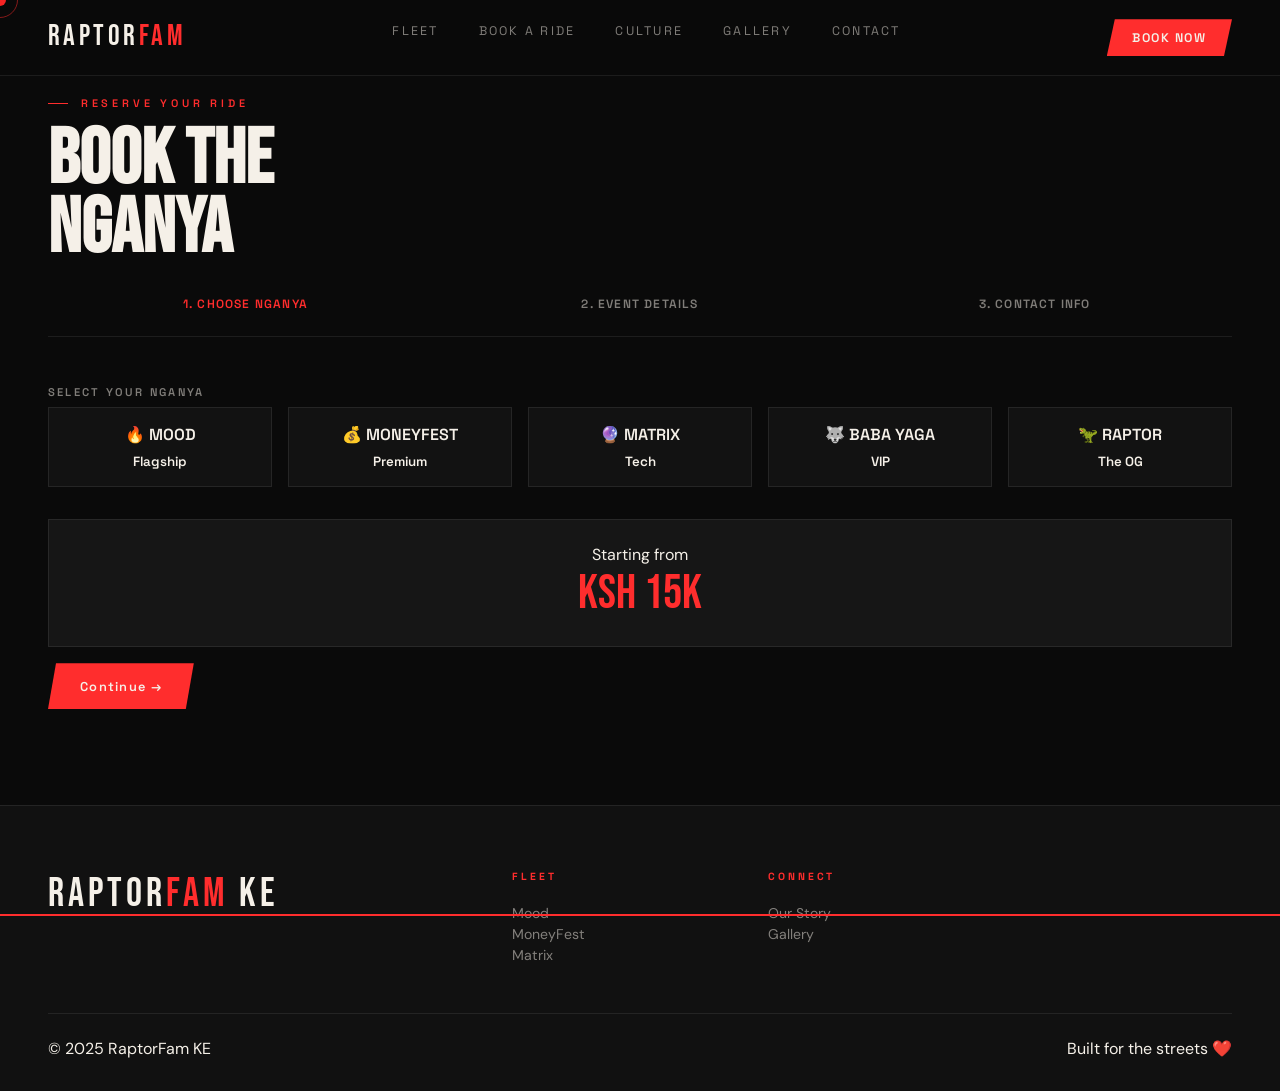
<file: booking.html>
﻿<!DOCTYPE html>
<html lang="en">
<head>
<meta charset="UTF-8">
<meta name="viewport" content="width=device-width, initial-scale=1.0">
<title>RaptorFam KE — Book Your Nganya</title>
<link rel="preconnect" href="https://fonts.googleapis.com">
<link rel="preconnect" href="https://fonts.gstatic.com" crossorigin>
<link href="https://fonts.googleapis.com/css2?family=Black+Han+Sans&family=Space+Grotesk:wght@300;400;500;600;700&family=Bebas+Neue&family=DM+Sans:ital,wght@0,300;0,400;0,500;1,300&display=swap" rel="stylesheet">
<style>
  *{margin:0;padding:0;box-sizing:border-box}
  :root{--raptor-black:#0a0a0a;--raptor-deep:#111;--raptor-card:#161616;--raptor-border:rgba(255,255,255,0.08);--raptor-red:#FF2D2D;--raptor-orange:#FF6B1A;--raptor-white:#F5F0E8;--raptor-muted:rgba(245,240,232,0.5);--font-display:'Bebas Neue',sans-serif;--font-body:'DM Sans',sans-serif;--font-ui:'Space Grotesk',sans-serif}
  body{background:var(--raptor-black);color:var(--raptor-white);font-family:var(--font-body);cursor:none}
  .cursor{width:12px;height:12px;background:var(--raptor-red);border-radius:50%;position:fixed;pointer-events:none;z-index:9999;transform:translate(-50%,-50%);mix-blend-mode:difference}
  .cursor-ring{width:36px;height:36px;border:1px solid rgba(255,45,45,0.5);border-radius:50%;position:fixed;pointer-events:none;z-index:9998;transform:translate(-50%,-50%)}
  nav{position:fixed;top:0;left:0;right:0;z-index:900;padding:1.2rem 3rem;display:flex;justify-content:space-between;background:rgba(10,10,10,0.85);backdrop-filter:blur(20px);border-bottom:1px solid var(--raptor-border)}
  .nav-logo{font-family:var(--font-display);font-size:1.8rem;letter-spacing:0.12em;color:var(--raptor-white);text-decoration:none}
  .nav-logo span{color:var(--raptor-red)}
  .nav-links{display:flex;gap:2.5rem;list-style:none}
  .nav-links a{font-family:var(--font-ui);font-size:0.78rem;letter-spacing:0.18em;text-transform:uppercase;color:var(--raptor-muted);text-decoration:none}
  .nav-cta{font-family:var(--font-ui);font-size:0.78rem;font-weight:600;letter-spacing:0.12em;text-transform:uppercase;padding:0.65rem 1.6rem;background:var(--raptor-red);color:var(--raptor-white);text-decoration:none;clip-path:polygon(8px 0%,100% 0%,calc(100% - 8px) 100%,0% 100%)}
  .hamburger{display:none;flex-direction:column;gap:6px;background:none;border:none}
  .hamburger span{width:28px;height:2px;background:var(--raptor-white)}
  .mobile-menu{position:fixed;top:70px;left:-100%;width:100%;height:calc(100vh - 70px);background:var(--raptor-black);z-index:899;transition:left 0.3s;padding:2rem}
  .mobile-menu.active{left:0}
  .mobile-menu .nav-links{flex-direction:column;gap:2rem;display:flex}
  .btn-primary{font-family:var(--font-ui);font-size:0.82rem;font-weight:600;letter-spacing:0.14em;text-transform:uppercase;padding:1rem 2.8rem;background:var(--raptor-red);color:var(--raptor-white);border:none;text-decoration:none;display:inline-block;clip-path:polygon(12px 0%,100% 0%,calc(100% - 12px) 100%,0% 100%)}
  .section-inner{max-width:1280px;margin:0 auto;padding:6rem 3rem}
  .section-label{font-family:var(--font-ui);font-size:0.68rem;font-weight:600;letter-spacing:0.35em;text-transform:uppercase;color:var(--raptor-red);margin-bottom:1rem;display:flex;align-items:center;gap:0.8rem}
  .section-label::before{content:'';display:block;width:20px;height:1px;background:var(--raptor-red)}
  .section-title{font-family:var(--font-display);font-size:clamp(3rem,6vw,5.5rem);line-height:0.9;color:var(--raptor-white);margin-bottom:1.5rem}
  .booking-steps{display:flex;justify-content:space-between;margin-bottom:3rem;border-bottom:1px solid var(--raptor-border);padding-bottom:1rem}
  .step{flex:1;text-align:center;font-family:var(--font-ui);font-size:0.75rem;font-weight:600;letter-spacing:0.1em;text-transform:uppercase;color:var(--raptor-muted);padding:0.5rem}
  .step.active{color:var(--raptor-red)}
  .step.active::before{content:'';position:absolute;bottom:-1rem;left:0;right:0;height:2px;background:var(--raptor-red)}
  .form-step{display:none}
  .form-step.active{display:block}
  .form-group{margin-bottom:1.5rem}
  .form-label{display:block;font-family:var(--font-ui);font-size:0.7rem;font-weight:600;letter-spacing:0.2em;text-transform:uppercase;color:var(--raptor-muted);margin-bottom:0.5rem}
  .form-input,.form-select,.form-textarea{width:100%;background:rgba(255,255,255,0.04);border:1px solid var(--raptor-border);color:var(--raptor-white);font-family:var(--font-body);font-size:0.9rem;padding:0.85rem 1rem;outline:none}
  .form-input:focus,.form-select:focus{border-color:var(--raptor-red)}
  .car-option-grid{display:grid;grid-template-columns:repeat(auto-fit,minmax(150px,1fr));gap:1rem}
  .car-option input{position:absolute;opacity:0}
  .car-option label{display:flex;flex-direction:column;align-items:center;gap:0.5rem;padding:1rem;background:rgba(255,255,255,0.03);border:1px solid var(--raptor-border);font-family:var(--font-ui);font-weight:600;text-align:center}
  .car-option input:checked+label{border-color:var(--raptor-red);background:rgba(255,45,45,0.1);color:var(--raptor-red)}
  .price-estimate{background:var(--raptor-card);border:1px solid var(--raptor-border);padding:1.5rem;margin-top:2rem;text-align:center}
  .price-estimate .amount{font-family:var(--font-display);font-size:3rem;color:var(--raptor-red)}
  .btn-next,.btn-prev{font-family:var(--font-ui);font-size:0.8rem;font-weight:600;letter-spacing:0.1em;padding:0.9rem 2rem;background:var(--raptor-red);color:var(--raptor-white);border:none;margin-top:1rem;margin-right:1rem;clip-path:polygon(8px 0%,100% 0%,calc(100% - 8px) 100%,0% 100%)}
  .btn-prev{background:transparent;border:1px solid var(--raptor-border);color:var(--raptor-white)}
  .confirmation-box{text-align:center;padding:3rem;background:var(--raptor-card);border:1px solid var(--raptor-border)}
  .confirmation-box .ref{font-family:var(--font-display);font-size:3rem;color:var(--raptor-red);margin:1rem 0}
  footer{background:var(--raptor-deep);border-top:1px solid var(--raptor-border)}
  .footer-inner{max-width:1280px;margin:0 auto;padding:4rem 3rem 2rem}
  .footer-grid{display:grid;grid-template-columns:2fr 1fr 1fr 1fr;gap:3rem;margin-bottom:3rem}
  .footer-brand-name{font-family:var(--font-display);font-size:2.5rem;letter-spacing:0.1em;margin-bottom:1rem}
  .footer-brand-name span{color:var(--raptor-red)}
  .footer-heading{font-family:var(--font-ui);font-size:0.65rem;font-weight:700;letter-spacing:0.28em;text-transform:uppercase;color:var(--raptor-red);margin-bottom:1.2rem}
  .footer-links{list-style:none}
  .footer-links a{font-size:0.88rem;color:var(--raptor-muted);text-decoration:none}
  .footer-bottom{border-top:1px solid var(--raptor-border);padding-top:1.5rem;display:flex;justify-content:space-between}
  @media(max-width:900px){nav{padding:1rem 1.5rem}.nav-links{display:none}.hamburger{display:flex}.section-inner{padding:4rem 1.5rem}.footer-grid{grid-template-columns:1fr 1fr}.booking-steps{flex-direction:column;gap:1rem}.step.active::before{display:none}}
</style>
</head>
<body>
<div class="cursor" id="cursor"></div><div class="cursor-ring" id="cursorRing"></div>
<nav><a href="index.html" class="nav-logo">RAPTOR<span>FAM</span></a><button class="hamburger" id="hamburger"><span></span><span></span><span></span></button><ul class="nav-links"><li><a href="fleet.html">Fleet</a></li><li><a href="booking.html">Book a Ride</a></li><li><a href="culture.html">Culture</a></li><li><a href="gallery.html">Gallery</a></li><li><a href="contact.html">Contact</a></li></ul><a href="booking.html" class="nav-cta">Book Now</a></nav>
<div class="mobile-menu" id="mobileMenu"><ul class="nav-links"><li><a href="fleet.html">Fleet</a></li><li><a href="booking.html">Book a Ride</a></li><li><a href="culture.html">Culture</a></li><li><a href="gallery.html">Gallery</a></li><li><a href="contact.html">Contact</a></li></ul></div>
<div class="section-inner"><div class="section-label">Reserve Your Ride</div><h1 class="section-title">BOOK THE<br>NGANYA</h1>
<div class="booking-steps"><div class="step active" id="step1Label">1. Choose Nganya</div><div class="step" id="step2Label">2. Event Details</div><div class="step" id="step3Label">3. Contact Info</div></div>
<div class="form-step active" id="step1"><div class="form-group"><label class="form-label">SELECT YOUR NGANYA</label><div class="car-option-grid"><div class="car-option"><input type="radio" name="car" id="carMood" value="Mood"><label for="carMood">🔥 MOOD<br><small>Flagship</small></label></div><div class="car-option"><input type="radio" name="car" id="carMoneyfest" value="MoneyFest"><label for="carMoneyfest">💰 MONEYFEST<br><small>Premium</small></label></div><div class="car-option"><input type="radio" name="car" id="carMatrix" value="Matrix"><label for="carMatrix">🔮 MATRIX<br><small>Tech</small></label></div><div class="car-option"><input type="radio" name="car" id="carBabaYaga" value="Baba Yaga"><label for="carBabaYaga">🐺 BABA YAGA<br><small>VIP</small></label></div><div class="car-option"><input type="radio" name="car" id="carRaptor" value="Raptor"><label for="carRaptor">🦖 RAPTOR<br><small>The OG</small></label></div></div></div><div class="price-estimate"><div class="label">Starting from</div><div class="amount" id="priceDisplay">KSh 15K</div></div><button class="btn-next" onclick="nextStep(2)">Continue →</button></div>
<div class="form-step" id="step2"><div style="display:grid;grid-template-columns:1fr 1fr;gap:1rem"><div class="form-group"><label class="form-label">Event Date</label><input type="date" class="form-input" id="eventDate"></div><div class="form-group"><label class="form-label">Event Type</label><select class="form-select" id="eventType"><option>Birthday Party</option><option>Corporate Event</option><option>Music Video</option><option>City Tour</option></select></div></div><div class="form-group"><label class="form-label">Pickup Location</label><input type="text" class="form-input" id="pickupLocation" placeholder="Westgate, Nairobi"></div><div class="form-group"><label class="form-label">Guest Count</label><input type="number" class="form-input" id="guestCount" placeholder="Number of people"></div><div class="form-group"><label class="form-label">Duration</label><select class="form-select" id="duration"><option value="half">Half Day (4hrs) - KSh 15K</option><option value="full">Full Day (8hrs) - KSh 25K</option></select></div><div class="price-estimate"><div class="label">Your Estimate</div><div class="amount" id="finalPriceDisplay">KSh 15K</div></div><button class="btn-prev" onclick="prevStep(1)">← Back</button><button class="btn-next" onclick="nextStep(3)">Continue →</button></div>
<div class="form-step" id="step3"><div class="form-group"><label class="form-label">Full Name</label><input type="text" class="form-input" id="fullName" placeholder="Njoroge Kamau"></div><div class="form-group"><label class="form-label">Phone / WhatsApp</label><input type="tel" class="form-input" id="phone" placeholder="+254 7XX XXX XXX"></div><div class="form-group"><label class="form-label">Email (optional)</label><input type="email" class="form-input" id="email" placeholder="you@example.com"></div><div class="form-group"><label class="form-label">Special Requests</label><textarea class="form-textarea" id="requests" rows="3" placeholder="DJ? Decor? Specific route?"></textarea></div><button class="btn-prev" onclick="prevStep(2)">← Back</button><button class="btn-next" onclick="submitBooking()">Submit Booking →</button></div>
<div class="confirmation-box" id="confirmation" style="display:none"><div style="font-size:3rem">🎉</div><h2>BOOKING CONFIRMED!</h2><div class="ref" id="bookingRef">RPT-XXXX</div><p>We'll reach out via WhatsApp within 2 hours.</p><a href="index.html" class="btn-primary" style="margin-top:2rem">Back to Home</a></div></div>
<footer><div class="footer-inner"><div class="footer-grid"><div class="footer-brand"><div class="footer-brand-name">RAPTOR<span>FAM</span> KE</div></div><div><div class="footer-heading">Fleet</div><ul class="footer-links"><li><a href="fleet.html">Mood</a></li><li><a href="fleet.html">MoneyFest</a></li><li><a href="fleet.html">Matrix</a></li></ul></div><div><div class="footer-heading">Connect</div><ul class="footer-links"><li><a href="culture.html">Our Story</a></li><li><a href="gallery.html">Gallery</a></li></ul></div></div><div class="footer-bottom"><span>© 2025 RaptorFam KE</span><span>Built for the streets ❤️</span></div></div></footer>
<script>
const c=document.getElementById('cursor'),r=document.getElementById('cursorRing');let mx=0,my=0,rx=0,ry=0;
document.addEventListener('mousemove',e=>{mx=e.clientX;my=e.clientY});
function anim(){c.style.left=mx+'px';c.style.top=my+'px';rx+=(mx-rx)*0.12;ry+=(my-ry)*0.12;r.style.left=rx+'px';r.style.top=ry+'px';requestAnimationFrame(anim)}anim();
document.querySelectorAll('a,button').forEach(el=>{el.addEventListener('mouseenter',()=>{c.style.transform='translate(-50%,-50%) scale(2)';r.style.transform='translate(-50%,-50%) scale(1.4)'});el.addEventListener('mouseleave',()=>{c.style.transform='translate(-50%,-50%) scale(1)';r.style.transform='translate(-50%,-50%) scale(1)'})});
let selectedCar='';let priceBase=15000;
document.querySelectorAll('input[name="car"]').forEach(r=>{r.addEventListener('change',function(){selectedCar=this.value;document.getElementById('priceDisplay').innerText='KSh '+priceBase.toLocaleString()})});
document.getElementById('duration')?.addEventListener('change',function(){let total=priceBase+(this.value==='full'?10000:0);document.getElementById('finalPriceDisplay').innerText='KSh '+total.toLocaleString()});
function nextStep(step){document.querySelectorAll('.form-step').forEach(s=>s.classList.remove('active'));document.getElementById('step'+step).classList.add('active');document.querySelectorAll('.step').forEach((s,i)=>{if(i+1<step)s.classList.add('completed');else s.classList.remove('completed');if(i+1===step)s.classList.add('active');else s.classList.remove('active')})}
function prevStep(step){nextStep(step)}
function submitBooking(){if(!selectedCar){alert('Please select a nganya first');nextStep(1);return;}const name=document.getElementById('fullName').value;const phone=document.getElementById('phone').value;if(!name||!phone){alert('Please fill in your name and phone number');return;}const ref='RPT-'+Math.floor(Math.random()*10000)+'-'+Date.now().toString().slice(-4);document.getElementById('bookingRef').innerText=ref;document.querySelectorAll('.form-step').forEach(s=>s.classList.remove('active'));document.getElementById('confirmation').style.display='block';}
const urlParams=new URLSearchParams(window.location.search);const presetCar=urlParams.get('car');if(presetCar){const match={mood:'Mood',moneyfest:'MoneyFest',matrix:'Matrix',babayaga:'Baba Yaga',raptor:'Raptor'}[presetCar];if(match){const radio=[...document.querySelectorAll('input[name="car"]')].find(r=>r.value===match);if(radio){radio.checked=true;selectedCar=match;}}}
const hamburger=document.getElementById('hamburger'),mobileMenu=document.getElementById('mobileMenu');hamburger.addEventListener('click',()=>{mobileMenu.classList.toggle('active')});
</script>
</body>
</html>
</file>
